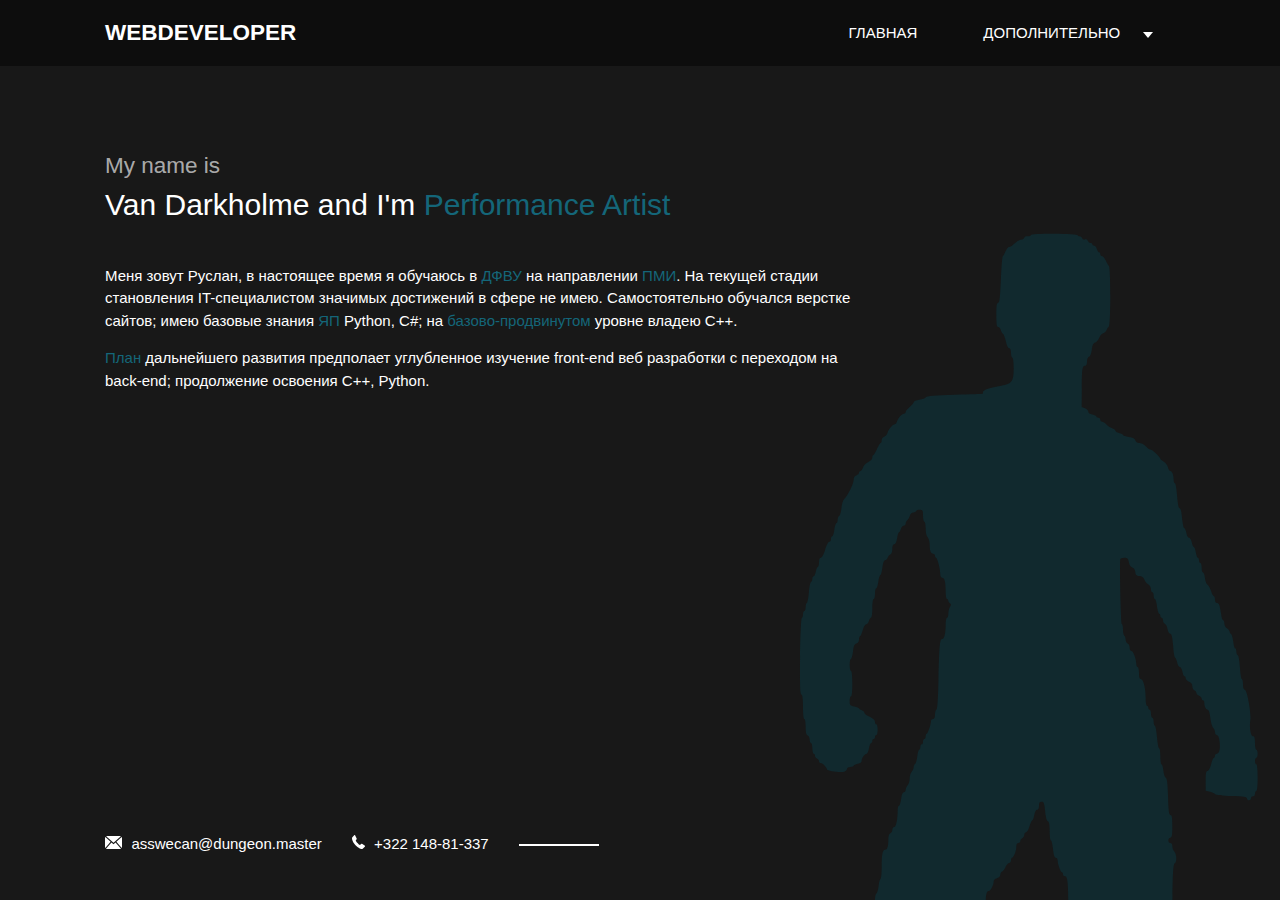
<file: project/index.html>
<!DOCTYPE html>
<html lang="ru">
<head>
    <meta charset="utf-8">
    <link rel="stylesheet" href="assets/css/style.css">

    <meta name="viewport" width="width=device-width" content="initial-scale=1">

    <title>Personal page | Home</title>
</head>

<body>
    <div class="page"><!-- .page -->

        <div class="van">
            <svg xmlns="http://www.w3.org/2000/svg" version="1.0" width="355.000000pt" height="535.000000pt" viewBox="0 0 355.000000 535.000000" preserveAspectRatio="xMidYMid meet">
                <g transform="translate(0.000000,535.000000) scale(0.100000,-0.100000)" fill="#11292e" stroke="none">
                    <path d="M1830 5290 c0 -5 -11 -10 -25 -10 -14 0 -25 -4 -25 -10 0 -5 -12 -13 -27 -16 -15 -4 -38 -18 -51 -31 -12 -12 -29 -23 -36 -23 -8 0 -19 -15 -27 -32 -7 -18 -16 -35 -20 -38 -5 -3 -11 -83 -15 -178 -6 -134 -10 -172 -21 -172 -10 0 -13 -21 -13 -90 0 -70 3 -90 14 -90 8 0 17 -11 20 -25 4 -14 10 -25 15 -25 5 0 15 -25 22 -55 7 -33 17 -55 26 -55 8 0 13 -12 13 -35 0 -19 5 -35 10 -35 6 0 10 -33 10 -80 0 -99 -12 -117 -93 -130 -83 -13 -137 -32 -137 -47 0 -7 -1 -14 -2 -14 -2 -1 -97 -4 -211 -8 -145 -4 -210 -10 -215 -18 -4 -7 -27 -15 -50 -19 -23 -4 -42 -12 -42 -18 0 -6 -13 -22 -30 -36 -16 -14 -30 -30 -30 -37 0 -7 -6 -13 -13 -13 -16 0 -43 -31 -52 -59 -3 -12 -11 -21 -16 -21 -15 0 -48 -38 -55 -64 -3 -13 -14 -26 -25 -29 -11 -3 -19 -14 -19 -26 0 -12 -3 -21 -7 -21 -5 0 -17 -20 -28 -45 -11 -25 -23 -45 -27 -45 -5 0 -8 -9 -8 -19 0 -12 -12 -25 -30 -33 -17 -7 -34 -25 -39 -40 -6 -16 -15 -28 -20 -28 -6 0 -11 -6 -11 -14 0 -7 -9 -16 -20 -19 -14 -4 -20 -14 -20 -32 0 -29 -45 -121 -71 -145 -9 -9 -18 -38 -21 -70 -3 -30 -11 -56 -17 -58 -6 -2 -11 -15 -11 -28 0 -13 -4 -24 -9 -24 -5 0 -12 -22 -16 -50 -4 -27 -11 -50 -16 -50 -5 0 -9 -9 -9 -20 0 -11 -6 -20 -13 -20 -7 0 -21 -26 -31 -60 -11 -36 -24 -60 -32 -60 -9 0 -14 -12 -14 -35 0 -19 -4 -35 -9 -35 -5 0 -12 -16 -15 -35 -4 -19 -11 -35 -16 -35 -6 0 -10 -9 -10 -19 0 -11 -4 -21 -10 -23 -5 -1 -13 -38 -16 -80 -4 -43 -11 -78 -15 -78 -5 0 -9 -13 -9 -30 0 -16 -4 -30 -10 -30 -5 0 -10 -11 -10 -24 0 -13 -4 -26 -9 -28 -5 -2 -11 -131 -13 -287 -2 -221 0 -285 10 -288 8 -3 12 -31 12 -94 0 -53 4 -89 10 -89 6 0 10 -26 10 -59 0 -43 4 -60 15 -65 8 -3 15 -17 15 -31 0 -14 5 -25 10 -25 6 0 10 -18 10 -40 0 -22 5 -40 10 -40 6 0 10 -7 10 -15 0 -9 7 -18 15 -21 8 -4 15 -12 15 -20 0 -8 6 -14 13 -14 14 0 47 -35 47 -49 0 -11 104 -24 130 -16 11 3 20 13 20 21 0 8 10 14 25 14 14 0 25 4 25 9 0 5 14 11 30 15 20 3 30 12 30 23 1 22 23 53 38 53 6 0 13 18 17 40 4 22 11 40 16 40 5 0 9 7 9 15 0 8 5 15 10 15 6 0 10 7 10 15 0 8 5 15 10 15 6 0 10 18 10 40 0 22 -4 40 -10 40 -5 0 -10 8 -10 18 0 12 -15 26 -40 38 -22 10 -40 24 -40 31 0 6 -9 15 -20 18 -11 3 -20 10 -20 15 0 4 -16 11 -35 14 -32 6 -35 10 -35 41 0 19 5 35 10 35 6 0 10 38 10 95 0 57 -4 95 -10 95 -5 0 -10 20 -10 45 0 25 4 45 9 45 5 0 12 25 16 56 5 44 11 57 26 61 12 3 19 14 19 29 0 13 4 24 8 24 4 0 13 20 20 45 7 26 18 45 26 45 8 0 17 11 20 25 4 14 11 25 16 25 6 0 10 31 10 70 0 40 4 70 10 70 6 0 10 18 10 40 0 22 4 40 9 40 5 0 12 23 16 50 4 27 11 50 15 50 5 0 12 25 15 55 5 35 12 55 20 55 8 0 16 9 20 19 3 11 12 22 20 25 9 3 15 19 15 41 0 24 5 35 14 35 10 0 17 16 22 45 3 25 10 45 14 45 4 0 11 11 14 25 4 14 13 25 21 25 8 0 15 6 15 14 0 8 6 21 14 28 8 8 15 23 18 34 2 11 13 20 26 22 12 2 22 8 22 13 0 5 11 9 25 9 23 0 25 -4 25 -45 0 -25 5 -45 10 -45 6 0 10 -23 10 -51 0 -31 6 -56 15 -65 8 -9 15 -33 15 -54 0 -48 8 -70 26 -70 8 0 14 -7 14 -15 0 -8 4 -15 8 -15 10 0 32 -89 32 -126 0 -14 6 -24 14 -24 18 0 26 -31 26 -102 0 -32 5 -58 10 -58 6 0 10 -6 10 -14 0 -8 6 -16 13 -19 9 -3 9 -9 0 -26 -7 -11 -13 -34 -13 -51 0 -16 -4 -30 -10 -30 -5 0 -10 -22 -10 -49 0 -67 -10 -111 -26 -111 -18 0 -22 -49 -28 -305 -3 -144 -8 -221 -15 -223 -6 -2 -11 -19 -11 -38 0 -24 -5 -34 -15 -34 -8 0 -15 -7 -15 -15 0 -24 -24 -95 -32 -95 -5 0 -8 -9 -8 -20 0 -11 -4 -20 -10 -20 -5 0 -10 -9 -10 -20 0 -11 -4 -20 -10 -20 -5 0 -10 -9 -10 -20 0 -11 -4 -20 -9 -20 -4 0 -11 -24 -14 -52 -4 -29 -11 -54 -17 -56 -5 -2 -10 -13 -10 -24 0 -10 -7 -26 -15 -34 -8 -9 -15 -31 -15 -50 0 -20 -7 -42 -15 -50 -8 -9 -15 -24 -15 -35 0 -10 -6 -19 -14 -19 -9 0 -16 -18 -20 -50 -4 -28 -11 -50 -16 -50 -6 0 -10 -15 -10 -34 0 -66 -12 -126 -26 -126 -8 0 -14 -9 -14 -20 0 -11 -7 -23 -15 -26 -10 -4 -15 -20 -15 -49 0 -52 -8 -75 -25 -75 -18 0 -25 -34 -25 -132 0 -49 -4 -88 -9 -88 -4 0 -11 -24 -14 -52 -4 -29 -11 -54 -17 -56 -5 -2 -10 -24 -10 -48 0 -24 -4 -44 -10 -44 -5 0 -10 -12 -10 -26 0 -14 -7 -32 -15 -40 -8 -9 -15 -29 -15 -45 0 -19 -5 -29 -15 -29 -11 0 -15 -12 -15 -50 0 -38 4 -50 15 -50 8 0 15 -4 15 -10 0 -6 120 -10 340 -10 333 0 340 0 340 20 0 11 7 20 15 20 8 0 15 7 15 15 0 11 11 15 38 15 28 0 42 6 56 25 10 14 25 25 32 25 8 0 14 11 14 25 0 14 7 28 15 31 12 5 15 24 15 84 0 84 6 110 24 110 13 0 36 46 36 72 0 10 10 20 25 24 16 4 25 13 25 25 0 11 6 22 14 25 8 3 20 19 26 35 7 16 19 29 26 29 8 0 14 9 14 20 0 11 3 20 8 20 12 0 32 52 32 82 0 18 5 28 15 28 8 0 15 7 15 15 0 9 7 18 15 21 8 4 15 15 15 25 0 10 6 19 13 19 7 0 19 20 26 45 7 25 17 45 21 45 5 0 11 18 15 40 4 25 12 40 21 40 9 0 14 11 14 30 0 23 5 30 19 30 17 0 21 -10 27 -71 4 -45 12 -73 20 -76 10 -4 14 -25 14 -74 0 -38 4 -69 9 -69 5 0 12 -29 16 -65 5 -46 11 -65 21 -65 8 0 14 -10 14 -22 0 -28 22 -88 32 -88 4 0 8 -7 8 -15 0 -8 6 -15 14 -15 21 0 26 -47 26 -255 0 -107 3 -200 6 -209 5 -14 47 -16 370 -16 284 0 364 3 365 13 1 6 3 19 4 27 1 8 3 23 4 33 0 9 7 17 15 17 11 0 15 43 17 242 3 182 7 242 17 246 17 5 15 70 -3 88 -8 9 -15 26 -15 40 0 15 -6 24 -15 24 -8 0 -15 9 -15 20 0 11 7 20 15 20 12 0 15 16 15 85 0 66 -3 85 -14 85 -11 0 -15 29 -18 136 -3 98 -7 137 -17 143 -7 5 -16 29 -18 55 -3 25 -10 46 -14 46 -5 0 -9 27 -9 60 0 33 -4 60 -9 60 -5 0 -12 38 -16 85 -4 47 -11 85 -16 85 -5 0 -9 14 -9 30 0 17 -4 30 -10 30 -5 0 -10 14 -10 30 0 17 -4 30 -10 30 -5 0 -10 7 -10 15 0 8 -4 15 -10 15 -6 0 -10 27 -10 61 0 72 -18 139 -37 139 -9 0 -13 14 -13 45 0 25 -4 45 -10 45 -5 0 -10 10 -10 21 0 38 -23 99 -37 99 -7 0 -13 11 -13 25 0 14 -7 28 -15 31 -8 4 -15 17 -15 29 0 13 -4 27 -10 30 -5 3 -10 24 -10 45 0 21 -4 40 -9 42 -7 2 -17 407 -12 486 1 6 14 12 30 12 25 0 30 -5 35 -34 4 -21 13 -36 25 -39 12 -3 21 -15 23 -33 2 -23 9 -30 31 -32 18 -2 31 -11 37 -25 4 -12 17 -29 29 -37 12 -8 21 -25 21 -37 0 -13 5 -23 10 -23 6 0 10 -11 10 -25 0 -14 4 -25 9 -25 5 0 13 -25 16 -55 4 -30 11 -55 16 -55 5 0 9 -7 9 -15 0 -8 5 -15 10 -15 6 0 10 -9 10 -20 0 -11 6 -23 14 -26 8 -3 17 -21 20 -40 4 -19 13 -34 21 -34 10 0 15 -24 21 -90 3 -49 10 -90 15 -90 4 0 11 -16 15 -35 3 -19 12 -35 20 -35 7 0 16 -16 20 -35 3 -19 10 -35 15 -35 5 0 9 -7 9 -15 0 -9 11 -20 25 -25 17 -7 25 -17 25 -34 0 -13 7 -26 15 -30 8 -3 15 -12 15 -20 0 -8 9 -18 20 -21 11 -3 20 -13 20 -21 0 -8 5 -14 10 -14 6 0 10 -9 10 -19 0 -29 11 -51 25 -51 8 0 15 -21 20 -60 4 -33 13 -67 21 -75 8 -7 14 -23 14 -34 0 -12 6 -21 14 -21 8 0 16 -17 20 -46 7 -55 -1 -94 -20 -94 -8 0 -14 -7 -14 -15 0 -8 -4 -15 -8 -15 -5 0 -14 -22 -21 -50 -8 -30 -18 -50 -27 -50 -11 0 -14 -17 -14 -74 l0 -74 33 -7 c17 -4 35 -13 39 -19 4 -6 52 -12 123 -14 90 -3 115 -7 115 -18 0 -8 7 -14 15 -14 8 0 15 7 15 15 0 8 7 15 15 15 8 0 15 9 15 20 0 11 5 20 10 20 6 0 10 40 10 100 0 60 -4 100 -10 100 -5 0 -10 11 -10 25 0 14 5 25 10 25 6 0 10 14 10 30 0 17 -4 30 -10 30 -5 0 -10 23 -10 50 0 36 -4 50 -14 50 -18 0 -30 67 -21 120 9 51 -24 230 -42 230 -8 0 -13 14 -13 40 0 22 -4 40 -9 40 -4 0 -11 39 -14 87 -3 50 -10 89 -16 91 -6 2 -11 15 -11 28 0 13 -4 24 -9 24 -4 0 -11 24 -14 52 -4 29 -11 54 -17 56 -5 2 -10 9 -10 16 0 6 -9 18 -20 26 -11 8 -20 25 -20 37 0 13 -4 23 -9 23 -5 0 -12 21 -15 47 -10 69 -16 83 -32 83 -8 0 -14 10 -14 25 0 14 -4 25 -8 25 -5 0 -15 18 -22 41 -8 23 -19 43 -26 46 -7 2 -15 24 -19 49 -3 24 -10 44 -16 44 -5 0 -9 16 -9 35 0 19 -4 35 -10 35 -5 0 -10 9 -10 20 0 11 -4 20 -9 20 -5 0 -11 18 -15 40 -3 22 -10 40 -15 40 -5 0 -12 16 -15 35 -4 19 -13 35 -20 35 -8 0 -17 15 -20 34 -4 19 -11 36 -17 38 -5 2 -12 36 -16 76 -4 46 -10 72 -18 72 -8 0 -14 31 -19 93 -4 50 -11 94 -16 95 -6 2 -10 13 -10 25 0 37 -12 67 -25 67 -7 0 -15 13 -18 28 -3 16 -17 34 -31 42 -14 7 -26 17 -26 21 0 13 -58 69 -70 69 -6 0 -18 6 -25 13 -36 32 -46 37 -66 37 -12 0 -23 8 -26 19 -3 14 -17 21 -49 26 -24 3 -44 10 -44 15 0 5 -13 11 -30 15 -16 4 -28 11 -27 17 1 6 -11 15 -28 21 -16 6 -36 18 -43 29 -7 10 -20 18 -28 18 -8 0 -14 7 -14 15 0 8 -7 15 -15 15 -8 0 -15 4 -15 9 0 5 -13 11 -30 15 -18 3 -30 12 -30 21 0 9 -11 20 -25 25 l-25 10 1 137 c1 152 4 173 25 173 9 0 14 11 14 30 0 18 6 33 15 36 9 4 17 26 21 54 4 34 12 50 24 53 9 2 23 18 31 35 7 17 21 33 31 35 10 3 21 13 25 24 3 10 11 21 17 25 14 9 15 446 0 456 -5 4 -16 22 -23 40 -8 17 -20 32 -27 32 -8 0 -14 7 -14 15 0 8 -4 15 -10 15 -5 0 -12 11 -16 25 -3 14 -12 25 -20 25 -8 0 -14 5 -14 10 0 6 -6 10 -14 10 -8 0 -17 7 -20 16 -4 9 -13 14 -21 10 -9 -3 -18 1 -21 9 -4 8 -12 15 -20 15 -8 0 -14 4 -14 9 0 5 -76 10 -175 11 -115 0 -175 -3 -175 -10z"/>
                </g>
            </svg>
        </div>

        <header class="header">
            <div class="container">
                <div class="header__inner">
                    <div class="header__logo">Webdeveloper</div>

                    <nav class="nav">
                        <ul class="nav__list">
                            <li class="nav__item">
                                <a class="nav__link" href="#">Главная</a>
                            </li>

                            <li class="nav__item">
                                <a class="nav__link  has--subnav" href="#">Дополнительно</a>

                                <ul class="subnav">
                                    <li>
                                        <a class="subnav__link" href="cards.html">Infocards</a>
                                    </li>

                                    <li>
                                        <a class="subnav__link" href="drinks.html">Drinklist</a>
                                    </li>
                                </ul>
                            </li>
                        </ul>
                    </nav>

                </div>
            </div>
        </header>

        <div class="container">
            <main class="content">
                <div class="content__header">
                    <h2 class="suptitle">My name is</h2>
                    <h1 class="title">Van Darkholme and I'm <span>performance artist</span></h1>
                </div>
                <div class="text">
                    <p>Меня зовут Руслан, в настоящее время я обучаюсь в <span title="Дальневосточный федеральный университет">ДФВУ</span> на направлении <span title="Прикладная математика и информатика">ПМИ</span>. На текущей стадии становления IT-cпециалистом значимых достижений в сфере не имею. Самостоятельно обучался верстке сайтов; имею базовые знания <span title="Саня пидор">ЯП</span> Python, C#; на  <span title="KEKL">базово-продвинутом</span> уровне владею C++.</p>
                    <p><span title="Скурил">План</span> дальнейшего развития предполает углубленное изучение front-end веб разработки с переходом на back-end; продолжение освоения С++, Python.</p>
                </div>
            </main>
        </div>

        <footer class="footer">
            <div class="container">
                <div class="contacts">
                    <a class="contacts__link" href="mailto:asswecan@dungeon.master">
                        <img class="contacts__icon" src="assets/images/mail-black-envelope-symbol.svg" alt="">
                        asswecan@dungeon.master
                    </a>

                    <a class="contacts__link" href="tel:+3221488">
                        <img class="contacts__icon" src="assets/images/phone-receiver.svg" alt="">
                        +322 148-81-337
                    </a>
                </div>
            </div>
        </footer>

    </div><!-- /.page -->
</body>
</html>
</file>
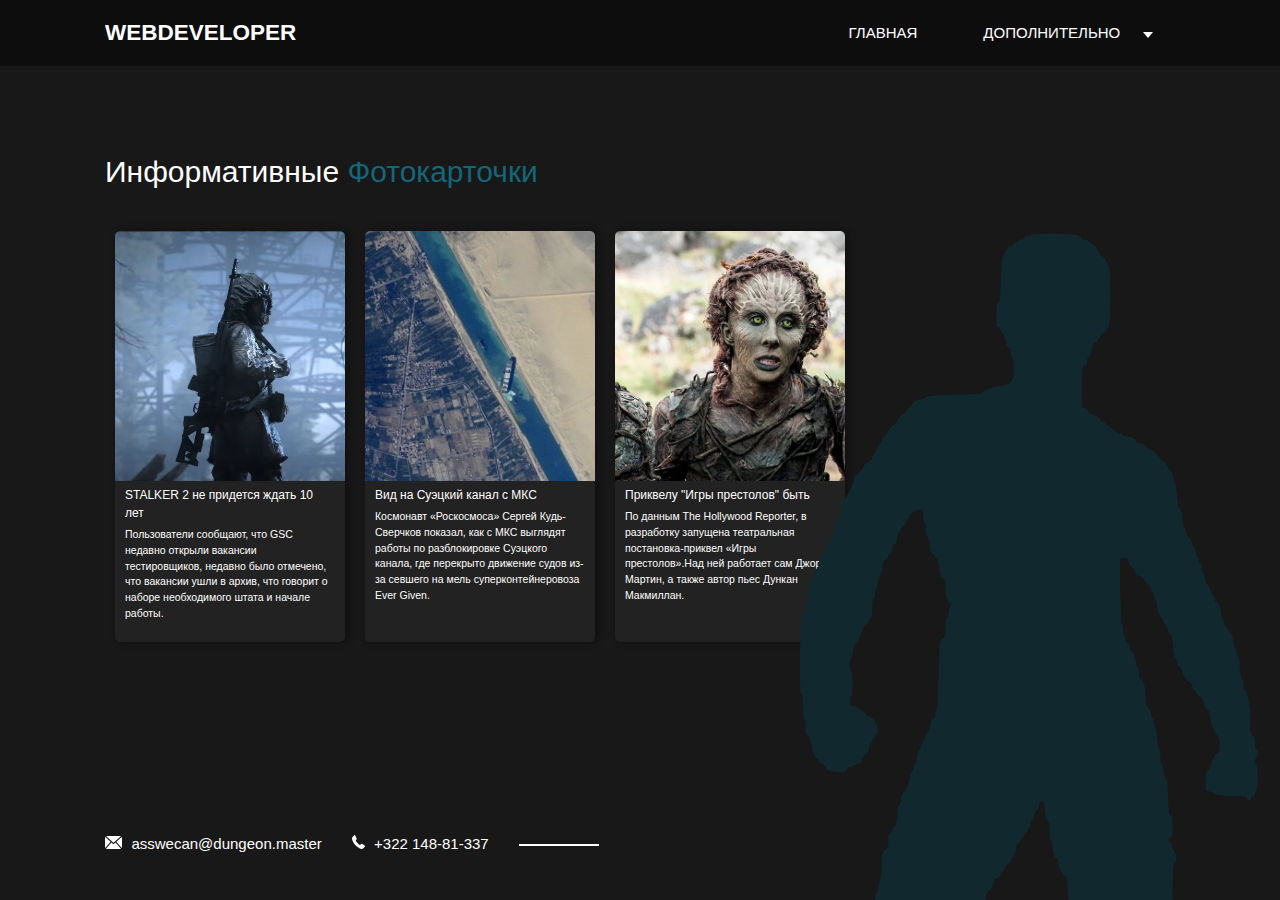
<file: project/cards.html>
<!DOCTYPE html>
<html lang="ru">
<head>
    <meta charset="utf-8">
    <link rel="stylesheet" href="assets/css/style.css">

    <meta name="viewport" width="width=device-width" content="initial-scale=1">

    <title>Personal page | Infocards</title>
</head>

<body>
    <div class="page"><!-- .page -->

        <div class="van">
            <svg xmlns="http://www.w3.org/2000/svg" version="1.0" width="355.000000pt" height="535.000000pt" viewBox="0 0 355.000000 535.000000" preserveAspectRatio="xMidYMid meet">
                <g transform="translate(0.000000,535.000000) scale(0.100000,-0.100000)" fill="#11292e" stroke="none">
                    <path d="M1830 5290 c0 -5 -11 -10 -25 -10 -14 0 -25 -4 -25 -10 0 -5 -12 -13 -27 -16 -15 -4 -38 -18 -51 -31 -12 -12 -29 -23 -36 -23 -8 0 -19 -15 -27 -32 -7 -18 -16 -35 -20 -38 -5 -3 -11 -83 -15 -178 -6 -134 -10 -172 -21 -172 -10 0 -13 -21 -13 -90 0 -70 3 -90 14 -90 8 0 17 -11 20 -25 4 -14 10 -25 15 -25 5 0 15 -25 22 -55 7 -33 17 -55 26 -55 8 0 13 -12 13 -35 0 -19 5 -35 10 -35 6 0 10 -33 10 -80 0 -99 -12 -117 -93 -130 -83 -13 -137 -32 -137 -47 0 -7 -1 -14 -2 -14 -2 -1 -97 -4 -211 -8 -145 -4 -210 -10 -215 -18 -4 -7 -27 -15 -50 -19 -23 -4 -42 -12 -42 -18 0 -6 -13 -22 -30 -36 -16 -14 -30 -30 -30 -37 0 -7 -6 -13 -13 -13 -16 0 -43 -31 -52 -59 -3 -12 -11 -21 -16 -21 -15 0 -48 -38 -55 -64 -3 -13 -14 -26 -25 -29 -11 -3 -19 -14 -19 -26 0 -12 -3 -21 -7 -21 -5 0 -17 -20 -28 -45 -11 -25 -23 -45 -27 -45 -5 0 -8 -9 -8 -19 0 -12 -12 -25 -30 -33 -17 -7 -34 -25 -39 -40 -6 -16 -15 -28 -20 -28 -6 0 -11 -6 -11 -14 0 -7 -9 -16 -20 -19 -14 -4 -20 -14 -20 -32 0 -29 -45 -121 -71 -145 -9 -9 -18 -38 -21 -70 -3 -30 -11 -56 -17 -58 -6 -2 -11 -15 -11 -28 0 -13 -4 -24 -9 -24 -5 0 -12 -22 -16 -50 -4 -27 -11 -50 -16 -50 -5 0 -9 -9 -9 -20 0 -11 -6 -20 -13 -20 -7 0 -21 -26 -31 -60 -11 -36 -24 -60 -32 -60 -9 0 -14 -12 -14 -35 0 -19 -4 -35 -9 -35 -5 0 -12 -16 -15 -35 -4 -19 -11 -35 -16 -35 -6 0 -10 -9 -10 -19 0 -11 -4 -21 -10 -23 -5 -1 -13 -38 -16 -80 -4 -43 -11 -78 -15 -78 -5 0 -9 -13 -9 -30 0 -16 -4 -30 -10 -30 -5 0 -10 -11 -10 -24 0 -13 -4 -26 -9 -28 -5 -2 -11 -131 -13 -287 -2 -221 0 -285 10 -288 8 -3 12 -31 12 -94 0 -53 4 -89 10 -89 6 0 10 -26 10 -59 0 -43 4 -60 15 -65 8 -3 15 -17 15 -31 0 -14 5 -25 10 -25 6 0 10 -18 10 -40 0 -22 5 -40 10 -40 6 0 10 -7 10 -15 0 -9 7 -18 15 -21 8 -4 15 -12 15 -20 0 -8 6 -14 13 -14 14 0 47 -35 47 -49 0 -11 104 -24 130 -16 11 3 20 13 20 21 0 8 10 14 25 14 14 0 25 4 25 9 0 5 14 11 30 15 20 3 30 12 30 23 1 22 23 53 38 53 6 0 13 18 17 40 4 22 11 40 16 40 5 0 9 7 9 15 0 8 5 15 10 15 6 0 10 7 10 15 0 8 5 15 10 15 6 0 10 18 10 40 0 22 -4 40 -10 40 -5 0 -10 8 -10 18 0 12 -15 26 -40 38 -22 10 -40 24 -40 31 0 6 -9 15 -20 18 -11 3 -20 10 -20 15 0 4 -16 11 -35 14 -32 6 -35 10 -35 41 0 19 5 35 10 35 6 0 10 38 10 95 0 57 -4 95 -10 95 -5 0 -10 20 -10 45 0 25 4 45 9 45 5 0 12 25 16 56 5 44 11 57 26 61 12 3 19 14 19 29 0 13 4 24 8 24 4 0 13 20 20 45 7 26 18 45 26 45 8 0 17 11 20 25 4 14 11 25 16 25 6 0 10 31 10 70 0 40 4 70 10 70 6 0 10 18 10 40 0 22 4 40 9 40 5 0 12 23 16 50 4 27 11 50 15 50 5 0 12 25 15 55 5 35 12 55 20 55 8 0 16 9 20 19 3 11 12 22 20 25 9 3 15 19 15 41 0 24 5 35 14 35 10 0 17 16 22 45 3 25 10 45 14 45 4 0 11 11 14 25 4 14 13 25 21 25 8 0 15 6 15 14 0 8 6 21 14 28 8 8 15 23 18 34 2 11 13 20 26 22 12 2 22 8 22 13 0 5 11 9 25 9 23 0 25 -4 25 -45 0 -25 5 -45 10 -45 6 0 10 -23 10 -51 0 -31 6 -56 15 -65 8 -9 15 -33 15 -54 0 -48 8 -70 26 -70 8 0 14 -7 14 -15 0 -8 4 -15 8 -15 10 0 32 -89 32 -126 0 -14 6 -24 14 -24 18 0 26 -31 26 -102 0 -32 5 -58 10 -58 6 0 10 -6 10 -14 0 -8 6 -16 13 -19 9 -3 9 -9 0 -26 -7 -11 -13 -34 -13 -51 0 -16 -4 -30 -10 -30 -5 0 -10 -22 -10 -49 0 -67 -10 -111 -26 -111 -18 0 -22 -49 -28 -305 -3 -144 -8 -221 -15 -223 -6 -2 -11 -19 -11 -38 0 -24 -5 -34 -15 -34 -8 0 -15 -7 -15 -15 0 -24 -24 -95 -32 -95 -5 0 -8 -9 -8 -20 0 -11 -4 -20 -10 -20 -5 0 -10 -9 -10 -20 0 -11 -4 -20 -10 -20 -5 0 -10 -9 -10 -20 0 -11 -4 -20 -9 -20 -4 0 -11 -24 -14 -52 -4 -29 -11 -54 -17 -56 -5 -2 -10 -13 -10 -24 0 -10 -7 -26 -15 -34 -8 -9 -15 -31 -15 -50 0 -20 -7 -42 -15 -50 -8 -9 -15 -24 -15 -35 0 -10 -6 -19 -14 -19 -9 0 -16 -18 -20 -50 -4 -28 -11 -50 -16 -50 -6 0 -10 -15 -10 -34 0 -66 -12 -126 -26 -126 -8 0 -14 -9 -14 -20 0 -11 -7 -23 -15 -26 -10 -4 -15 -20 -15 -49 0 -52 -8 -75 -25 -75 -18 0 -25 -34 -25 -132 0 -49 -4 -88 -9 -88 -4 0 -11 -24 -14 -52 -4 -29 -11 -54 -17 -56 -5 -2 -10 -24 -10 -48 0 -24 -4 -44 -10 -44 -5 0 -10 -12 -10 -26 0 -14 -7 -32 -15 -40 -8 -9 -15 -29 -15 -45 0 -19 -5 -29 -15 -29 -11 0 -15 -12 -15 -50 0 -38 4 -50 15 -50 8 0 15 -4 15 -10 0 -6 120 -10 340 -10 333 0 340 0 340 20 0 11 7 20 15 20 8 0 15 7 15 15 0 11 11 15 38 15 28 0 42 6 56 25 10 14 25 25 32 25 8 0 14 11 14 25 0 14 7 28 15 31 12 5 15 24 15 84 0 84 6 110 24 110 13 0 36 46 36 72 0 10 10 20 25 24 16 4 25 13 25 25 0 11 6 22 14 25 8 3 20 19 26 35 7 16 19 29 26 29 8 0 14 9 14 20 0 11 3 20 8 20 12 0 32 52 32 82 0 18 5 28 15 28 8 0 15 7 15 15 0 9 7 18 15 21 8 4 15 15 15 25 0 10 6 19 13 19 7 0 19 20 26 45 7 25 17 45 21 45 5 0 11 18 15 40 4 25 12 40 21 40 9 0 14 11 14 30 0 23 5 30 19 30 17 0 21 -10 27 -71 4 -45 12 -73 20 -76 10 -4 14 -25 14 -74 0 -38 4 -69 9 -69 5 0 12 -29 16 -65 5 -46 11 -65 21 -65 8 0 14 -10 14 -22 0 -28 22 -88 32 -88 4 0 8 -7 8 -15 0 -8 6 -15 14 -15 21 0 26 -47 26 -255 0 -107 3 -200 6 -209 5 -14 47 -16 370 -16 284 0 364 3 365 13 1 6 3 19 4 27 1 8 3 23 4 33 0 9 7 17 15 17 11 0 15 43 17 242 3 182 7 242 17 246 17 5 15 70 -3 88 -8 9 -15 26 -15 40 0 15 -6 24 -15 24 -8 0 -15 9 -15 20 0 11 7 20 15 20 12 0 15 16 15 85 0 66 -3 85 -14 85 -11 0 -15 29 -18 136 -3 98 -7 137 -17 143 -7 5 -16 29 -18 55 -3 25 -10 46 -14 46 -5 0 -9 27 -9 60 0 33 -4 60 -9 60 -5 0 -12 38 -16 85 -4 47 -11 85 -16 85 -5 0 -9 14 -9 30 0 17 -4 30 -10 30 -5 0 -10 14 -10 30 0 17 -4 30 -10 30 -5 0 -10 7 -10 15 0 8 -4 15 -10 15 -6 0 -10 27 -10 61 0 72 -18 139 -37 139 -9 0 -13 14 -13 45 0 25 -4 45 -10 45 -5 0 -10 10 -10 21 0 38 -23 99 -37 99 -7 0 -13 11 -13 25 0 14 -7 28 -15 31 -8 4 -15 17 -15 29 0 13 -4 27 -10 30 -5 3 -10 24 -10 45 0 21 -4 40 -9 42 -7 2 -17 407 -12 486 1 6 14 12 30 12 25 0 30 -5 35 -34 4 -21 13 -36 25 -39 12 -3 21 -15 23 -33 2 -23 9 -30 31 -32 18 -2 31 -11 37 -25 4 -12 17 -29 29 -37 12 -8 21 -25 21 -37 0 -13 5 -23 10 -23 6 0 10 -11 10 -25 0 -14 4 -25 9 -25 5 0 13 -25 16 -55 4 -30 11 -55 16 -55 5 0 9 -7 9 -15 0 -8 5 -15 10 -15 6 0 10 -9 10 -20 0 -11 6 -23 14 -26 8 -3 17 -21 20 -40 4 -19 13 -34 21 -34 10 0 15 -24 21 -90 3 -49 10 -90 15 -90 4 0 11 -16 15 -35 3 -19 12 -35 20 -35 7 0 16 -16 20 -35 3 -19 10 -35 15 -35 5 0 9 -7 9 -15 0 -9 11 -20 25 -25 17 -7 25 -17 25 -34 0 -13 7 -26 15 -30 8 -3 15 -12 15 -20 0 -8 9 -18 20 -21 11 -3 20 -13 20 -21 0 -8 5 -14 10 -14 6 0 10 -9 10 -19 0 -29 11 -51 25 -51 8 0 15 -21 20 -60 4 -33 13 -67 21 -75 8 -7 14 -23 14 -34 0 -12 6 -21 14 -21 8 0 16 -17 20 -46 7 -55 -1 -94 -20 -94 -8 0 -14 -7 -14 -15 0 -8 -4 -15 -8 -15 -5 0 -14 -22 -21 -50 -8 -30 -18 -50 -27 -50 -11 0 -14 -17 -14 -74 l0 -74 33 -7 c17 -4 35 -13 39 -19 4 -6 52 -12 123 -14 90 -3 115 -7 115 -18 0 -8 7 -14 15 -14 8 0 15 7 15 15 0 8 7 15 15 15 8 0 15 9 15 20 0 11 5 20 10 20 6 0 10 40 10 100 0 60 -4 100 -10 100 -5 0 -10 11 -10 25 0 14 5 25 10 25 6 0 10 14 10 30 0 17 -4 30 -10 30 -5 0 -10 23 -10 50 0 36 -4 50 -14 50 -18 0 -30 67 -21 120 9 51 -24 230 -42 230 -8 0 -13 14 -13 40 0 22 -4 40 -9 40 -4 0 -11 39 -14 87 -3 50 -10 89 -16 91 -6 2 -11 15 -11 28 0 13 -4 24 -9 24 -4 0 -11 24 -14 52 -4 29 -11 54 -17 56 -5 2 -10 9 -10 16 0 6 -9 18 -20 26 -11 8 -20 25 -20 37 0 13 -4 23 -9 23 -5 0 -12 21 -15 47 -10 69 -16 83 -32 83 -8 0 -14 10 -14 25 0 14 -4 25 -8 25 -5 0 -15 18 -22 41 -8 23 -19 43 -26 46 -7 2 -15 24 -19 49 -3 24 -10 44 -16 44 -5 0 -9 16 -9 35 0 19 -4 35 -10 35 -5 0 -10 9 -10 20 0 11 -4 20 -9 20 -5 0 -11 18 -15 40 -3 22 -10 40 -15 40 -5 0 -12 16 -15 35 -4 19 -13 35 -20 35 -8 0 -17 15 -20 34 -4 19 -11 36 -17 38 -5 2 -12 36 -16 76 -4 46 -10 72 -18 72 -8 0 -14 31 -19 93 -4 50 -11 94 -16 95 -6 2 -10 13 -10 25 0 37 -12 67 -25 67 -7 0 -15 13 -18 28 -3 16 -17 34 -31 42 -14 7 -26 17 -26 21 0 13 -58 69 -70 69 -6 0 -18 6 -25 13 -36 32 -46 37 -66 37 -12 0 -23 8 -26 19 -3 14 -17 21 -49 26 -24 3 -44 10 -44 15 0 5 -13 11 -30 15 -16 4 -28 11 -27 17 1 6 -11 15 -28 21 -16 6 -36 18 -43 29 -7 10 -20 18 -28 18 -8 0 -14 7 -14 15 0 8 -7 15 -15 15 -8 0 -15 4 -15 9 0 5 -13 11 -30 15 -18 3 -30 12 -30 21 0 9 -11 20 -25 25 l-25 10 1 137 c1 152 4 173 25 173 9 0 14 11 14 30 0 18 6 33 15 36 9 4 17 26 21 54 4 34 12 50 24 53 9 2 23 18 31 35 7 17 21 33 31 35 10 3 21 13 25 24 3 10 11 21 17 25 14 9 15 446 0 456 -5 4 -16 22 -23 40 -8 17 -20 32 -27 32 -8 0 -14 7 -14 15 0 8 -4 15 -10 15 -5 0 -12 11 -16 25 -3 14 -12 25 -20 25 -8 0 -14 5 -14 10 0 6 -6 10 -14 10 -8 0 -17 7 -20 16 -4 9 -13 14 -21 10 -9 -3 -18 1 -21 9 -4 8 -12 15 -20 15 -8 0 -14 4 -14 9 0 5 -76 10 -175 11 -115 0 -175 -3 -175 -10z"/>
                </g>
            </svg>
        </div>

        <header class="header">
            <div class="container">
                <div class="header__inner">
                    <div class="header__logo">Webdeveloper</div>

                    <nav class="nav">
                        <ul class="nav__list">
                            <li class="nav__item">
                                <a class="nav__link" href="index.html">Главная</a>
                            </li>

                            <li class="nav__item">
                                <a class="nav__link  has--subnav" href="#">Дополнительно</a>

                                <ul class="subnav">
                                    <li>
                                        <a class="subnav__link" href="#">Infocards</a>
                                    </li>

                                    <li>
                                        <a class="subnav__link" href="drinks.html">Drinklist</a>
                                    </li>
                                </ul>
                            </li>
                        </ul>
                    </nav>

                </div>
            </div>
        </header>

        <div class="container">
            <main class="content">
                <div class="content__header">
                    <h1 class="title">Информативные <span>фотокарточки</span></h1>
                </div>

                <div class="info"><!-- .info -->

                    <div class="info__item">
                        <div class="info__header">
                            <img class="info__image" src="assets/images/card2.jpg" alt="">
                        </div>

                        <div class="info__content">
                            <h3 class="info__title">STALKER 2 не придется ждать 10 лет</h3>

                            <div class="info__text">
                                <p>Пользователи сообщают, что GSC недавно открыли вакансии тестировщиков, недавно было отмечено, что вакансии ушли в архив, что говорит о наборе необходимого штата и начале работы.</p>
                            </div>
                        </div>
                    </div>

                    <div class="info__item">
                        <div class="info__header">
                            <img class="info__image" src="assets/images/card3.jpg" alt="">
                        </div>

                        <div class="info__content">
                            <h3 class="info__title">Вид на Суэцкий канал с МКС</h3>

                            <div class="info__text">
                                <p>Космонавт «Роскосмоса» Сергей Кудь-Сверчков показал, как с МКС выглядят работы по разблокировке Суэцкого канала, где перекрыто движение судов из-за севшего на мель суперконтейнеровоза Ever Given.</p>
                            </div>
                        </div>
                    </div>

                    <div class="info__item">
                        <div class="info__header">
                            <img class="info__image" src="assets/images/card4.jpg" alt="">
                        </div>

                        <div class="info__content">
                            <h3 class="info__title">Приквелу "Игры престолов" быть</h3>

                            <div class="info__text">
                                <p>По данным The Hollywood Reporter, в разработку запущена театральная постановка-приквел «Игры престолов».Над ней работает сам Джордж Мартин, а также автор пьес Дункан Макмиллан.</p>
                            </div>
                        </div>
                    </div>

                </div><!-- /.info-->
            </main>
        </div>

        <footer class="footer">
            <div class="container">
                <div class="contacts">
                    <a class="contacts__link" href="mailto:asswecan@dungeon.master">
                        <img class="contacts__icon" src="assets/images/mail-black-envelope-symbol.svg" alt="">
                        asswecan@dungeon.master
                    </a>

                    <a class="contacts__link" href="tel:+3221488">
                        <img class="contacts__icon" src="assets/images/phone-receiver.svg" alt="">
                        +322 148-81-337
                    </a>
                </div>
            </div>
        </footer>

    </div>

</body>
</html>
</file>
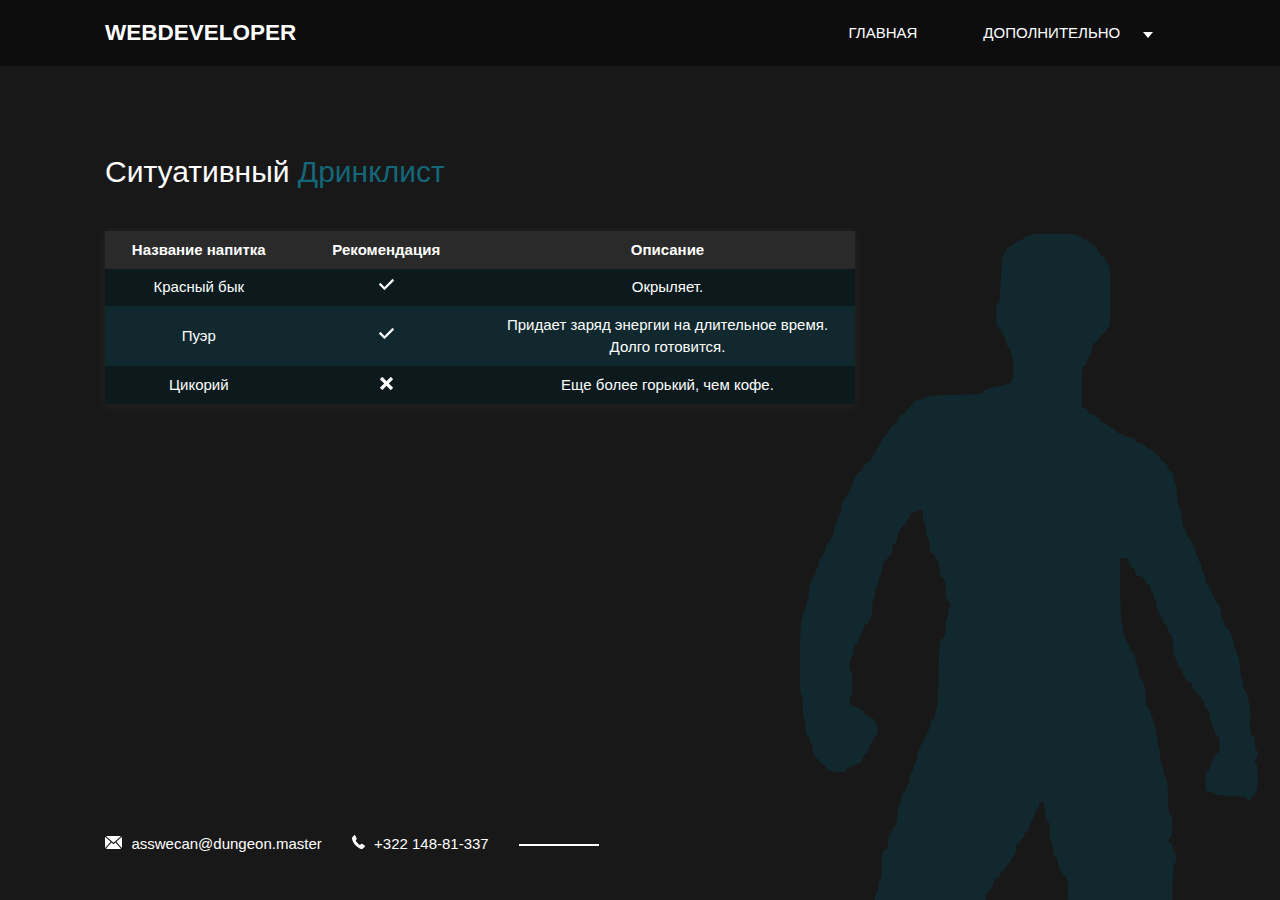
<file: project/drinks.html>
<!DOCTYPE html>
<html lang="ru">
<head>
    <meta charset="utf-8">
    <link rel="stylesheet" href="assets/css/style.css">

    <meta name="viewport" width="width=device-width" content="initial-scale=1">

    <title>Personal page | Infocards</title>
</head>

<body>
    <div class="page"><!-- .page -->

        <div class="van">
            <svg xmlns="http://www.w3.org/2000/svg" version="1.0" width="355.000000pt" height="535.000000pt" viewBox="0 0 355.000000 535.000000" preserveAspectRatio="xMidYMid meet">
                <g transform="translate(0.000000,535.000000) scale(0.100000,-0.100000)" fill="#11292e" stroke="none">
                    <path d="M1830 5290 c0 -5 -11 -10 -25 -10 -14 0 -25 -4 -25 -10 0 -5 -12 -13 -27 -16 -15 -4 -38 -18 -51 -31 -12 -12 -29 -23 -36 -23 -8 0 -19 -15 -27 -32 -7 -18 -16 -35 -20 -38 -5 -3 -11 -83 -15 -178 -6 -134 -10 -172 -21 -172 -10 0 -13 -21 -13 -90 0 -70 3 -90 14 -90 8 0 17 -11 20 -25 4 -14 10 -25 15 -25 5 0 15 -25 22 -55 7 -33 17 -55 26 -55 8 0 13 -12 13 -35 0 -19 5 -35 10 -35 6 0 10 -33 10 -80 0 -99 -12 -117 -93 -130 -83 -13 -137 -32 -137 -47 0 -7 -1 -14 -2 -14 -2 -1 -97 -4 -211 -8 -145 -4 -210 -10 -215 -18 -4 -7 -27 -15 -50 -19 -23 -4 -42 -12 -42 -18 0 -6 -13 -22 -30 -36 -16 -14 -30 -30 -30 -37 0 -7 -6 -13 -13 -13 -16 0 -43 -31 -52 -59 -3 -12 -11 -21 -16 -21 -15 0 -48 -38 -55 -64 -3 -13 -14 -26 -25 -29 -11 -3 -19 -14 -19 -26 0 -12 -3 -21 -7 -21 -5 0 -17 -20 -28 -45 -11 -25 -23 -45 -27 -45 -5 0 -8 -9 -8 -19 0 -12 -12 -25 -30 -33 -17 -7 -34 -25 -39 -40 -6 -16 -15 -28 -20 -28 -6 0 -11 -6 -11 -14 0 -7 -9 -16 -20 -19 -14 -4 -20 -14 -20 -32 0 -29 -45 -121 -71 -145 -9 -9 -18 -38 -21 -70 -3 -30 -11 -56 -17 -58 -6 -2 -11 -15 -11 -28 0 -13 -4 -24 -9 -24 -5 0 -12 -22 -16 -50 -4 -27 -11 -50 -16 -50 -5 0 -9 -9 -9 -20 0 -11 -6 -20 -13 -20 -7 0 -21 -26 -31 -60 -11 -36 -24 -60 -32 -60 -9 0 -14 -12 -14 -35 0 -19 -4 -35 -9 -35 -5 0 -12 -16 -15 -35 -4 -19 -11 -35 -16 -35 -6 0 -10 -9 -10 -19 0 -11 -4 -21 -10 -23 -5 -1 -13 -38 -16 -80 -4 -43 -11 -78 -15 -78 -5 0 -9 -13 -9 -30 0 -16 -4 -30 -10 -30 -5 0 -10 -11 -10 -24 0 -13 -4 -26 -9 -28 -5 -2 -11 -131 -13 -287 -2 -221 0 -285 10 -288 8 -3 12 -31 12 -94 0 -53 4 -89 10 -89 6 0 10 -26 10 -59 0 -43 4 -60 15 -65 8 -3 15 -17 15 -31 0 -14 5 -25 10 -25 6 0 10 -18 10 -40 0 -22 5 -40 10 -40 6 0 10 -7 10 -15 0 -9 7 -18 15 -21 8 -4 15 -12 15 -20 0 -8 6 -14 13 -14 14 0 47 -35 47 -49 0 -11 104 -24 130 -16 11 3 20 13 20 21 0 8 10 14 25 14 14 0 25 4 25 9 0 5 14 11 30 15 20 3 30 12 30 23 1 22 23 53 38 53 6 0 13 18 17 40 4 22 11 40 16 40 5 0 9 7 9 15 0 8 5 15 10 15 6 0 10 7 10 15 0 8 5 15 10 15 6 0 10 18 10 40 0 22 -4 40 -10 40 -5 0 -10 8 -10 18 0 12 -15 26 -40 38 -22 10 -40 24 -40 31 0 6 -9 15 -20 18 -11 3 -20 10 -20 15 0 4 -16 11 -35 14 -32 6 -35 10 -35 41 0 19 5 35 10 35 6 0 10 38 10 95 0 57 -4 95 -10 95 -5 0 -10 20 -10 45 0 25 4 45 9 45 5 0 12 25 16 56 5 44 11 57 26 61 12 3 19 14 19 29 0 13 4 24 8 24 4 0 13 20 20 45 7 26 18 45 26 45 8 0 17 11 20 25 4 14 11 25 16 25 6 0 10 31 10 70 0 40 4 70 10 70 6 0 10 18 10 40 0 22 4 40 9 40 5 0 12 23 16 50 4 27 11 50 15 50 5 0 12 25 15 55 5 35 12 55 20 55 8 0 16 9 20 19 3 11 12 22 20 25 9 3 15 19 15 41 0 24 5 35 14 35 10 0 17 16 22 45 3 25 10 45 14 45 4 0 11 11 14 25 4 14 13 25 21 25 8 0 15 6 15 14 0 8 6 21 14 28 8 8 15 23 18 34 2 11 13 20 26 22 12 2 22 8 22 13 0 5 11 9 25 9 23 0 25 -4 25 -45 0 -25 5 -45 10 -45 6 0 10 -23 10 -51 0 -31 6 -56 15 -65 8 -9 15 -33 15 -54 0 -48 8 -70 26 -70 8 0 14 -7 14 -15 0 -8 4 -15 8 -15 10 0 32 -89 32 -126 0 -14 6 -24 14 -24 18 0 26 -31 26 -102 0 -32 5 -58 10 -58 6 0 10 -6 10 -14 0 -8 6 -16 13 -19 9 -3 9 -9 0 -26 -7 -11 -13 -34 -13 -51 0 -16 -4 -30 -10 -30 -5 0 -10 -22 -10 -49 0 -67 -10 -111 -26 -111 -18 0 -22 -49 -28 -305 -3 -144 -8 -221 -15 -223 -6 -2 -11 -19 -11 -38 0 -24 -5 -34 -15 -34 -8 0 -15 -7 -15 -15 0 -24 -24 -95 -32 -95 -5 0 -8 -9 -8 -20 0 -11 -4 -20 -10 -20 -5 0 -10 -9 -10 -20 0 -11 -4 -20 -10 -20 -5 0 -10 -9 -10 -20 0 -11 -4 -20 -9 -20 -4 0 -11 -24 -14 -52 -4 -29 -11 -54 -17 -56 -5 -2 -10 -13 -10 -24 0 -10 -7 -26 -15 -34 -8 -9 -15 -31 -15 -50 0 -20 -7 -42 -15 -50 -8 -9 -15 -24 -15 -35 0 -10 -6 -19 -14 -19 -9 0 -16 -18 -20 -50 -4 -28 -11 -50 -16 -50 -6 0 -10 -15 -10 -34 0 -66 -12 -126 -26 -126 -8 0 -14 -9 -14 -20 0 -11 -7 -23 -15 -26 -10 -4 -15 -20 -15 -49 0 -52 -8 -75 -25 -75 -18 0 -25 -34 -25 -132 0 -49 -4 -88 -9 -88 -4 0 -11 -24 -14 -52 -4 -29 -11 -54 -17 -56 -5 -2 -10 -24 -10 -48 0 -24 -4 -44 -10 -44 -5 0 -10 -12 -10 -26 0 -14 -7 -32 -15 -40 -8 -9 -15 -29 -15 -45 0 -19 -5 -29 -15 -29 -11 0 -15 -12 -15 -50 0 -38 4 -50 15 -50 8 0 15 -4 15 -10 0 -6 120 -10 340 -10 333 0 340 0 340 20 0 11 7 20 15 20 8 0 15 7 15 15 0 11 11 15 38 15 28 0 42 6 56 25 10 14 25 25 32 25 8 0 14 11 14 25 0 14 7 28 15 31 12 5 15 24 15 84 0 84 6 110 24 110 13 0 36 46 36 72 0 10 10 20 25 24 16 4 25 13 25 25 0 11 6 22 14 25 8 3 20 19 26 35 7 16 19 29 26 29 8 0 14 9 14 20 0 11 3 20 8 20 12 0 32 52 32 82 0 18 5 28 15 28 8 0 15 7 15 15 0 9 7 18 15 21 8 4 15 15 15 25 0 10 6 19 13 19 7 0 19 20 26 45 7 25 17 45 21 45 5 0 11 18 15 40 4 25 12 40 21 40 9 0 14 11 14 30 0 23 5 30 19 30 17 0 21 -10 27 -71 4 -45 12 -73 20 -76 10 -4 14 -25 14 -74 0 -38 4 -69 9 -69 5 0 12 -29 16 -65 5 -46 11 -65 21 -65 8 0 14 -10 14 -22 0 -28 22 -88 32 -88 4 0 8 -7 8 -15 0 -8 6 -15 14 -15 21 0 26 -47 26 -255 0 -107 3 -200 6 -209 5 -14 47 -16 370 -16 284 0 364 3 365 13 1 6 3 19 4 27 1 8 3 23 4 33 0 9 7 17 15 17 11 0 15 43 17 242 3 182 7 242 17 246 17 5 15 70 -3 88 -8 9 -15 26 -15 40 0 15 -6 24 -15 24 -8 0 -15 9 -15 20 0 11 7 20 15 20 12 0 15 16 15 85 0 66 -3 85 -14 85 -11 0 -15 29 -18 136 -3 98 -7 137 -17 143 -7 5 -16 29 -18 55 -3 25 -10 46 -14 46 -5 0 -9 27 -9 60 0 33 -4 60 -9 60 -5 0 -12 38 -16 85 -4 47 -11 85 -16 85 -5 0 -9 14 -9 30 0 17 -4 30 -10 30 -5 0 -10 14 -10 30 0 17 -4 30 -10 30 -5 0 -10 7 -10 15 0 8 -4 15 -10 15 -6 0 -10 27 -10 61 0 72 -18 139 -37 139 -9 0 -13 14 -13 45 0 25 -4 45 -10 45 -5 0 -10 10 -10 21 0 38 -23 99 -37 99 -7 0 -13 11 -13 25 0 14 -7 28 -15 31 -8 4 -15 17 -15 29 0 13 -4 27 -10 30 -5 3 -10 24 -10 45 0 21 -4 40 -9 42 -7 2 -17 407 -12 486 1 6 14 12 30 12 25 0 30 -5 35 -34 4 -21 13 -36 25 -39 12 -3 21 -15 23 -33 2 -23 9 -30 31 -32 18 -2 31 -11 37 -25 4 -12 17 -29 29 -37 12 -8 21 -25 21 -37 0 -13 5 -23 10 -23 6 0 10 -11 10 -25 0 -14 4 -25 9 -25 5 0 13 -25 16 -55 4 -30 11 -55 16 -55 5 0 9 -7 9 -15 0 -8 5 -15 10 -15 6 0 10 -9 10 -20 0 -11 6 -23 14 -26 8 -3 17 -21 20 -40 4 -19 13 -34 21 -34 10 0 15 -24 21 -90 3 -49 10 -90 15 -90 4 0 11 -16 15 -35 3 -19 12 -35 20 -35 7 0 16 -16 20 -35 3 -19 10 -35 15 -35 5 0 9 -7 9 -15 0 -9 11 -20 25 -25 17 -7 25 -17 25 -34 0 -13 7 -26 15 -30 8 -3 15 -12 15 -20 0 -8 9 -18 20 -21 11 -3 20 -13 20 -21 0 -8 5 -14 10 -14 6 0 10 -9 10 -19 0 -29 11 -51 25 -51 8 0 15 -21 20 -60 4 -33 13 -67 21 -75 8 -7 14 -23 14 -34 0 -12 6 -21 14 -21 8 0 16 -17 20 -46 7 -55 -1 -94 -20 -94 -8 0 -14 -7 -14 -15 0 -8 -4 -15 -8 -15 -5 0 -14 -22 -21 -50 -8 -30 -18 -50 -27 -50 -11 0 -14 -17 -14 -74 l0 -74 33 -7 c17 -4 35 -13 39 -19 4 -6 52 -12 123 -14 90 -3 115 -7 115 -18 0 -8 7 -14 15 -14 8 0 15 7 15 15 0 8 7 15 15 15 8 0 15 9 15 20 0 11 5 20 10 20 6 0 10 40 10 100 0 60 -4 100 -10 100 -5 0 -10 11 -10 25 0 14 5 25 10 25 6 0 10 14 10 30 0 17 -4 30 -10 30 -5 0 -10 23 -10 50 0 36 -4 50 -14 50 -18 0 -30 67 -21 120 9 51 -24 230 -42 230 -8 0 -13 14 -13 40 0 22 -4 40 -9 40 -4 0 -11 39 -14 87 -3 50 -10 89 -16 91 -6 2 -11 15 -11 28 0 13 -4 24 -9 24 -4 0 -11 24 -14 52 -4 29 -11 54 -17 56 -5 2 -10 9 -10 16 0 6 -9 18 -20 26 -11 8 -20 25 -20 37 0 13 -4 23 -9 23 -5 0 -12 21 -15 47 -10 69 -16 83 -32 83 -8 0 -14 10 -14 25 0 14 -4 25 -8 25 -5 0 -15 18 -22 41 -8 23 -19 43 -26 46 -7 2 -15 24 -19 49 -3 24 -10 44 -16 44 -5 0 -9 16 -9 35 0 19 -4 35 -10 35 -5 0 -10 9 -10 20 0 11 -4 20 -9 20 -5 0 -11 18 -15 40 -3 22 -10 40 -15 40 -5 0 -12 16 -15 35 -4 19 -13 35 -20 35 -8 0 -17 15 -20 34 -4 19 -11 36 -17 38 -5 2 -12 36 -16 76 -4 46 -10 72 -18 72 -8 0 -14 31 -19 93 -4 50 -11 94 -16 95 -6 2 -10 13 -10 25 0 37 -12 67 -25 67 -7 0 -15 13 -18 28 -3 16 -17 34 -31 42 -14 7 -26 17 -26 21 0 13 -58 69 -70 69 -6 0 -18 6 -25 13 -36 32 -46 37 -66 37 -12 0 -23 8 -26 19 -3 14 -17 21 -49 26 -24 3 -44 10 -44 15 0 5 -13 11 -30 15 -16 4 -28 11 -27 17 1 6 -11 15 -28 21 -16 6 -36 18 -43 29 -7 10 -20 18 -28 18 -8 0 -14 7 -14 15 0 8 -7 15 -15 15 -8 0 -15 4 -15 9 0 5 -13 11 -30 15 -18 3 -30 12 -30 21 0 9 -11 20 -25 25 l-25 10 1 137 c1 152 4 173 25 173 9 0 14 11 14 30 0 18 6 33 15 36 9 4 17 26 21 54 4 34 12 50 24 53 9 2 23 18 31 35 7 17 21 33 31 35 10 3 21 13 25 24 3 10 11 21 17 25 14 9 15 446 0 456 -5 4 -16 22 -23 40 -8 17 -20 32 -27 32 -8 0 -14 7 -14 15 0 8 -4 15 -10 15 -5 0 -12 11 -16 25 -3 14 -12 25 -20 25 -8 0 -14 5 -14 10 0 6 -6 10 -14 10 -8 0 -17 7 -20 16 -4 9 -13 14 -21 10 -9 -3 -18 1 -21 9 -4 8 -12 15 -20 15 -8 0 -14 4 -14 9 0 5 -76 10 -175 11 -115 0 -175 -3 -175 -10z"/>
                </g>
            </svg>
        </div>

        <header class="header">
            <div class="container">
                <div class="header__inner">
                    <div class="header__logo">Webdeveloper</div>

                    <nav class="nav">
                        <ul class="nav__list">
                            <li class="nav__item">
                                <a class="nav__link" href="index.html">Главная</a>
                            </li>

                            <li class="nav__item">
                                <a class="nav__link  has--subnav" href="#">Дополнительно</a>

                                <ul class="subnav">
                                    <li>
                                        <a class="subnav__link" href="cards.html">Infocards</a>
                                    </li>

                                    <li>
                                        <a class="subnav__link" href="#">Drinklist</a>
                                    </li>
                                </ul>
                            </li>
                        </ul>
                    </nav>

                </div>
            </div>
        </header>

        <div class="container">
            <main class="content">
                <div class="content__header">
                    <h1 class="title">Ситуативный <span>дринклист</span></h1>
                </div>

                <table class="drinks">
                    <thead>
                        <tr>
                            <th class="drinks__name">Название напитка</th>
                            <th class="drinks__commend">Рекомендация</th>
                            <th class="drinks__review">Описание</th>
                        </tr>
                    </thead>

                    <tbody>
                        <tr>
                            <td>Красный бык</td>
                            <td>
                                <svg version="1.1" id="Capa_1" xmlns="http://www.w3.org/2000/svg" xmlns:xlink="http://www.w3.org/1999/xlink" x="0px" y="0px"
                                width="15px" height="15px" viewBox="0 0 78.369 78.369" style="enable-background:new 0 0 78.369 78.369;"
                                xml:space="preserve">
                                    <g fill="#fff">
                                        <path d="M78.049,19.015L29.458,67.606c-0.428,0.428-1.121,0.428-1.548,0L0.32,40.015c-0.427-0.426-0.427-1.119,0-1.547l6.704-6.704
                                        c0.428-0.427,1.121-0.427,1.548,0l20.113,20.112l41.113-41.113c0.429-0.427,1.12-0.427,1.548,0l6.703,6.704
                                        C78.477,17.894,78.477,18.586,78.049,19.015z"/>
                                    </g>
                                </svg>
                            </td>
                            <td>Окрыляет.</td>
                        </tr>
                        <tr>
                            <td>Пуэр</td>
                            <td>
                                <svg version="1.1" id="Capa_1" xmlns="http://www.w3.org/2000/svg" xmlns:xlink="http://www.w3.org/1999/xlink" x="0px" y="0px"
                                width="15px" height="15px" viewBox="0 0 78.369 78.369" style="enable-background:new 0 0 78.369 78.369;"
                                xml:space="preserve">
                                    <g fill="#fff">
                                        <path d="M78.049,19.015L29.458,67.606c-0.428,0.428-1.121,0.428-1.548,0L0.32,40.015c-0.427-0.426-0.427-1.119,0-1.547l6.704-6.704
                                        c0.428-0.427,1.121-0.427,1.548,0l20.113,20.112l41.113-41.113c0.429-0.427,1.12-0.427,1.548,0l6.703,6.704
                                        C78.477,17.894,78.477,18.586,78.049,19.015z"/>
                                    </g>
                                </svg>
                            </td>
                            <td>Придает заряд энергии на длительное время. Долго готовится.</td>
                        </tr>
                        <tr>
                            <td>Цикорий</td>
                            <td>
                                <svg xmlns="http://www.w3.org/2000/svg" xmlns:xlink="http://www.w3.org/1999/xlink" version="1.1" id="Capa_1" x="0px" y="0px" width="13px" height="13px" viewBox="0 0 174.239 174.239" style="enable-background:new 0 0 174.239 174.239;" xml:space="preserve">
                                    <g fill="#fff">
                                        <path d="M146.537,1.047c-1.396-1.396-3.681-1.396-5.077,0L89.658,52.849c-1.396,1.396-3.681,1.396-5.077,0L32.78,1.047  c-1.396-1.396-3.681-1.396-5.077,0L1.047,27.702c-1.396,1.396-1.396,3.681,0,5.077l51.802,51.802c1.396,1.396,1.396,3.681,0,5.077  L1.047,141.46c-1.396,1.396-1.396,3.681,0,5.077l26.655,26.655c1.396,1.396,3.681,1.396,5.077,0l51.802-51.802  c1.396-1.396,3.681-1.396,5.077,0l51.801,51.801c1.396,1.396,3.681,1.396,5.077,0l26.655-26.655c1.396-1.396,1.396-3.681,0-5.077  l-51.801-51.801c-1.396-1.396-1.396-3.681,0-5.077l51.801-51.801c1.396-1.396,1.396-3.681,0-5.077L146.537,1.047z"/>
                                    </g>
                                </svg>
                            </td>
                            <td>Еще более горький, чем кофе.</td>
                        </tr>
                    </tbody>
                </table>

            </main>
        </div>

        <footer class="footer">
            <div class="container">
                <div class="contacts">
                    <a class="contacts__link" href="mailto:asswecan@dungeon.master">
                        <img class="contacts__icon" src="assets/images/mail-black-envelope-symbol.svg" alt="">
                        asswecan@dungeon.master
                    </a>

                    <a class="contacts__link" href="tel:+3221488">
                        <img class="contacts__icon" src="assets/images/phone-receiver.svg" alt="">
                        +322 148-81-337
                    </a>
                </div>
            </div>
        </footer>

    </div>

</body>
</html>
</file>
<file: project/assets/css/style.css>
html {
    font-size: 15px;
}

*,
*:before,
*:after {
    box-sizing: border-box;
}

h1, h2, h3, h4 ,h5, h6 {
    margin: 0;
}

p {
    margin: 0 0 1rem;
}

ul {
    margin: 0;
    padding: 0;
    list-style: none;
}

body {
    margin: 0;

    font-family: -apple-system, "Segoe UI", Roboto, "Helvetica Neue", Arial, "Noto Sans", "Liberation Sans", sans-serif, "Apple Color Emoji", "Segoe UI Emoji", "Segoe UI Symbol", "Noto Color Emoji";
    font-size: 1rem;
    color: #fff;
    line-height: 1.5;

    background-color: #181818;
}

/* Page */

.page {
    display: flex;
    flex-direction: column;
    max-width: 100%;
    height: 100vh;
    overflow: hidden;

    position: relative;
}


/* Container */

.container {
    width: 100%;
    max-width: 1100px;

    margin: 0 auto;
    padding: 0 1rem;
}


/* Header */

.header {
    background: #0d0d0d;

    margin-bottom: 5.5rem;
}

.header__inner {
    display: flex;
    justify-content: space-between;
    align-items: center;
}

.header__logo {
    font-size: 1.5rem;
    font-weight: 700;
    text-transform: uppercase;
}


/* Nav */

.nav__list {
    display: flex;
}

.nav__item {
    position: relative
}

.nav__item:hover .nav__link {
    background: #102327;
}

.nav__item:hover > .subnav {
    display: block;
}

.nav__link {
    display: block;

    padding: 1.65rem 2.2rem;

    font-size: 1rem;
    color: #fff;
    line-height: 1.1;
    text-transform: uppercase;
    text-decoration: none;

    transition: background-color .2s linear;
}

.nav__link.has--subnav {
    padding-right: 3.65rem;

    position: relative;
}

.nav__link.has--subnav:after {
    display: block;
    content: "";
    width: 0;
    height: 0;

    margin-top: 2px;

    border-style: solid;
    border-width: 6px 5px 0 5px;
    border-color: #fff transparent transparent transparent;

    position: absolute;
    top: 50%;
    right: 1.5rem;

    transform: translateY(-50%);
}

.subnav {
    display: none;
    width: 13rem;

    padding: .5rem 0;

    background: #102327;
    border-radius: 0 0 5px 5px;

    position: absolute;
    top: 100%;
    left: 0;
}

.subnav__link {
    display: block;
    width: 100%;
    padding: 0.5rem 1.5rem;
    font-size: 1.2rem;
    color: #fff;
    text-decoration: none;

    transition: background-color .2s linear;
}

.subnav__link:hover {
    background: #0c1a1d;
}


/* Content */

.content {
    width: 100%;
    max-width: 50rem;
}

.content__header {
    margin-bottom: 2.5rem;
}

.suptitle {
    font-size: 1.5rem;
    font-weight: 300;
    color: rgba(255, 255, 255, 0.65);
}

.title {
    font-size: 2rem;
    font-weight: 500;
}

.title span {
    color: #146679;
    text-transform: capitalize;
}

.text {
    font-size: 1rem;
}

.text span {
    color: #146679;
}


/* Van */

.van {
    position: absolute;
    bottom: -40px;
    right: 20px;
}

.van svg{
    display: block;
}

/* Footer */

.footer {
    margin-top: auto;
    padding: 2rem 0 3rem;
}

/* Contacts */

.contacts {
    display: flex;
    align-items: center;
}

.contacts__link {
    margin-right: 2rem;

    font-size: 1rem;
    font-weight: 500;
    color: #fff;
    text-decoration: none;

    position: relative;
}

.contacts__link:last-child:after {
    display: block;
    content: "";
    width: 80px;
    height: 2px;

    margin-left: 2rem;

    background-color: #fff;
    pointer-events: none;

    position: absolute;
    left: 100%;
    top: 50%;
}

.contacts__icon {
    margin-right: 5px;
}

/* Info */

.info {
    display: flex;
    justify-content: space-around;
    width: 100%;
}

.info__item {
    flex: 1 1 0;
    margin: 0 .5rem;

    min-width: 190px;
    max-width: 230px;

    border-radius: 5px;
    box-shadow: 3px 0 7px 1px rgba(0, 0, 0, .3);

    background-color: #222;
}

.info__item:hover .info__image {
    opacity: .4;
    transform: scale(1.5);
    transition-duration: 3s, 1.7s;
}

.info__header {
    height: 250px;
    background: #000;
    overflow: hidden;
    border-radius: 5px 5px 0 0;

    position: relative;
}

.info__image {
    display: block;
    height: 100%;
    width: 100%;

    object-fit: cover;

    transition: transform 1s ease-in-out, opacity .3s ease-in-out;

    position: absolute;
    top: 0;
    left: 0;
    z-index: 1;
}

.info__content {
    padding: 5px 10px;
}

.info__title {
    margin-bottom: 5px;
    font-size: .8rem;
    font-weight: 500;
}

.info__text {
    font-size: .7rem;
    font-weight: 400;
}


/* Drinks */

.drinks {
    width: 100%;
    border-collapse: collapse;
    border: none;
    text-align: center;

    box-shadow: 0 2px 10px 1px rgba(255, 255, 255, 0.05);
}

.drinks td,
.drinks th {
    padding: .5rem .5rem;
}

.drinks th {
    background-color: #2a2a2a;
}

.drinks tr:nth-child(odd) {
    background-color: #0c1a1d;
}

.drinks tr:nth-child(even) {
    background-color: #11292e;
}

.drinks__name {
    width: 25%;
}

.drinks_commend {
    width: 15%;
}

.drinks__review {
    width: 50%;
}
</file>
